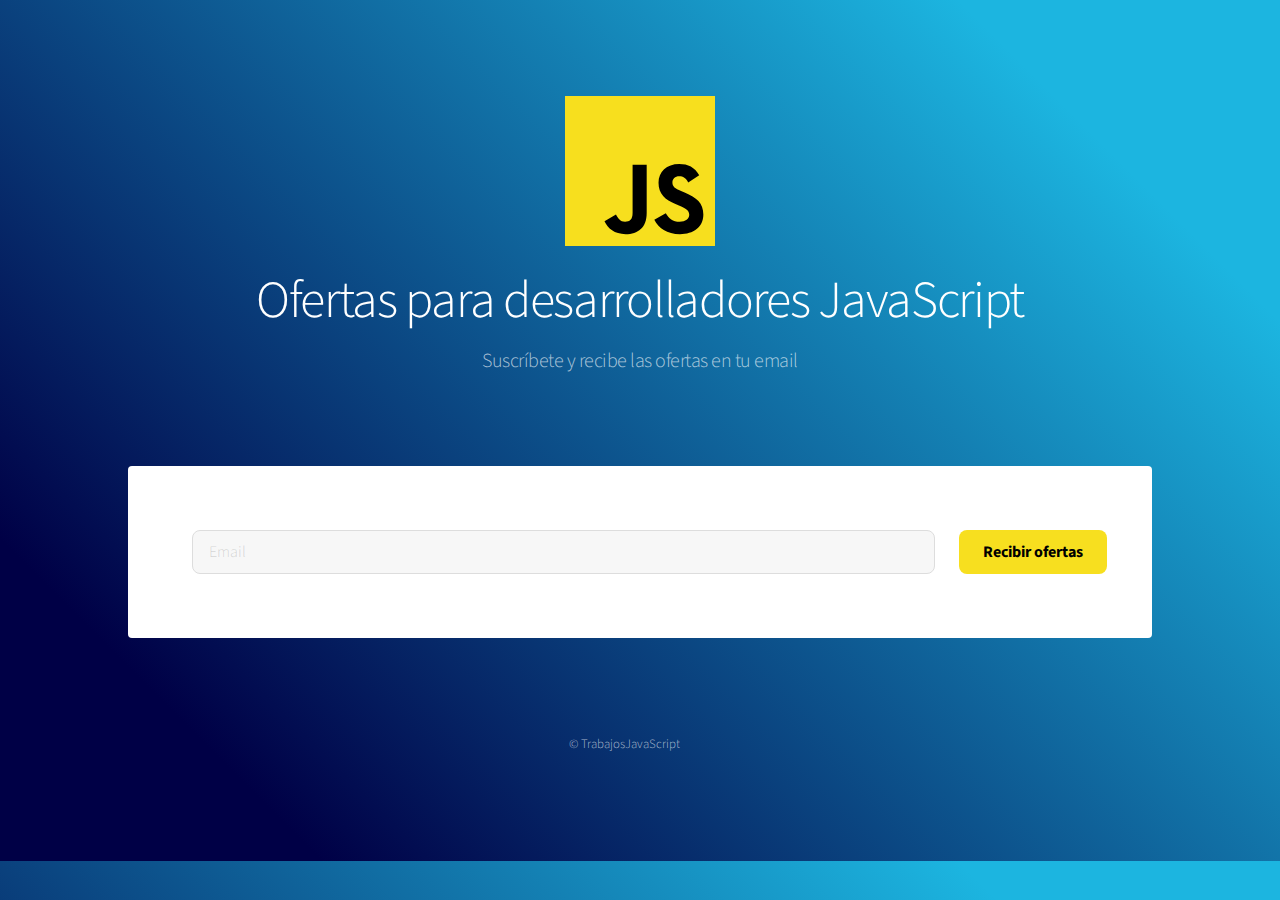
<file: index.html>
<!DOCTYPE HTML>
<html>
  <head>
    <title>Ofertas de trabajo para desarrolladores JavaScript - TrabajosJavaScript</title>
    <meta charset="utf-8" />
    <meta name="viewport" content="width=device-width, initial-scale=1" />
    <!--[if lte IE 8]><script src="assets/js/ie/html5shiv.js"></script><![endif]-->
    <link rel="stylesheet" href="assets/css/main.css" />
    <!--[if lte IE 9]><link rel="stylesheet" href="assets/css/ie9.css" /><![endif]-->
    <!--[if lte IE 8]><link rel="stylesheet" href="assets/css/ie8.css" /><![endif]-->
  </head>
  <body>

    <!-- Wrapper -->
    <div id="wrapper">

      <!-- Header -->
      <header id="header" class="alt">
        <span class="logo"><img src="images/javascript.svg" alt="Logo de JavaScript" /></span>
        <h1>Ofertas para desarrolladores JavaScript</h1>
        <p>Suscríbete y recibe las ofertas en tu email</p>
      </header>

      <!-- Main -->
      <div id="main">

        <!-- Introduction -->
        <section id="intro" class="main">
          <form method="post" action="https://www.elformo.com/forms/006cd4c5-f7be-4d04-8217-9e351cc0ebf9">
            <div class="row uniform">
              <div class="10u 12u$(xsmall)">
                <input type="email" name="demo-email" id="demo-email" value="" placeholder="Email" />
              </div>
              <div class="2u 12u$(medium)">
                <input type="submit" value="Recibir ofertas" class="special" />
              </div>
            </div>
          </form>
        </section>
      </div>

      <!-- Footer -->
      <footer id="footer">
        <p class="copyright">&copy; TrabajosJavaScript</p>
      </footer>

    </div>

    <!-- Scripts -->
    <script src="assets/js/jquery.min.js"></script>
    <script src="assets/js/jquery.scrollex.min.js"></script>
    <script src="assets/js/jquery.scrolly.min.js"></script>
    <script src="assets/js/skel.min.js"></script>
    <script src="assets/js/util.js"></script>
    <!--[if lte IE 8]><script src="assets/js/ie/respond.min.js"></script><![endif]-->
    <script src="assets/js/main.js"></script>
    <!-- Global site tag (gtag.js) - Google Analytics -->
    <script async src="https://www.googletagmanager.com/gtag/js?id=UA-109831593-1"></script>
    <script>
      window.dataLayer = window.dataLayer || [];
      function gtag(){dataLayer.push(arguments);}
      gtag('js', new Date());

      gtag('config', 'UA-109831593-1');
    </script>
  </body>
</html>
</file>
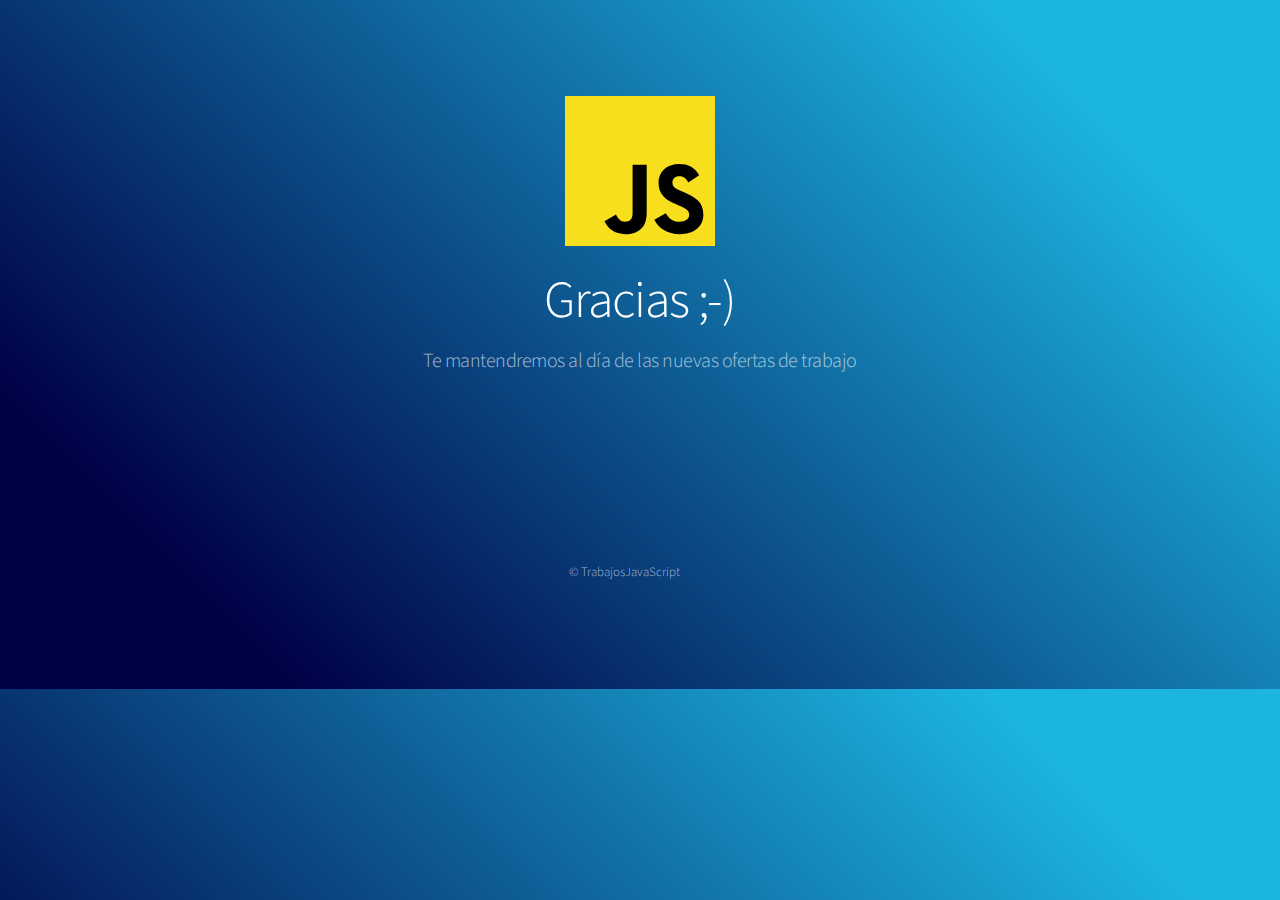
<file: gracias.html>
<!DOCTYPE HTML>
<html>
  <head>
    <title>Ofertas de trabajo para desarrolladores JavaScript - TrabajosJavaScript</title>
    <meta charset="utf-8" />
    <meta name="viewport" content="width=device-width, initial-scale=1" />
    <!--[if lte IE 8]><script src="assets/js/ie/html5shiv.js"></script><![endif]-->
    <link rel="stylesheet" href="assets/css/main.css" />
    <!--[if lte IE 9]><link rel="stylesheet" href="assets/css/ie9.css" /><![endif]-->
    <!--[if lte IE 8]><link rel="stylesheet" href="assets/css/ie8.css" /><![endif]-->
  </head>
  <body>

    <!-- Wrapper -->
    <div id="wrapper">

      <!-- Header -->
      <header id="header" class="alt">
        <span class="logo"><img src="images/javascript.svg" alt="Logo de JavaScript" /></span>
        <h1>Gracias ;-)</h1>
        <p>Te mantendremos al día de las nuevas ofertas de trabajo</p>
      </header>

      <!-- Footer -->
      <footer id="footer">
        <p class="copyright">&copy; TrabajosJavaScript</p>
      </footer>

    </div>

    <!-- Scripts -->
    <script src="assets/js/jquery.min.js"></script>
    <script src="assets/js/jquery.scrollex.min.js"></script>
    <script src="assets/js/jquery.scrolly.min.js"></script>
    <script src="assets/js/skel.min.js"></script>
    <script src="assets/js/util.js"></script>
    <!--[if lte IE 8]><script src="assets/js/ie/respond.min.js"></script><![endif]-->
    <script src="assets/js/main.js"></script>
    <!-- Global site tag (gtag.js) - Google Analytics -->
    <script async src="https://www.googletagmanager.com/gtag/js?id=UA-109831593-1"></script>
    <script>
      window.dataLayer = window.dataLayer || [];
      function gtag(){dataLayer.push(arguments);}
      gtag('js', new Date());

      gtag('config', 'UA-109831593-1');
    </script>

  </body>
</html>
</file>
<file: assets/css/ie9.css>
/*
	Stellar by HTML5 UP
	html5up.net | @ajlkn
	Free for personal and commercial use under the CCA 3.0 license (html5up.net/license)
*/

/* Spotlight */

	.spotlight:after {
		content: '';
		display: block;
		clear: both;
	}

	.spotlight .content {
		float: left;
		width: 60%;
	}

	.spotlight .image {
		float: left;
	}

/* Features */

	.features:after {
		content: '';
		display: block;
		clear: both;
	}

	.features li {
		float: left;
	}

/* Statistics */

	.statistics {
		display: inline-block;
		width: auto;
	}

		.statistics:after {
			content: '';
			display: block;
			clear: both;
		}

		.statistics li {
			float: left;
			padding: 1.5em 2.5em;
		}

/* Footer */

	#footer > * {
		float: left;
	}

	#footer .copyright {
		clear: both;
	}
</file>
<file: assets/css/ie8.css>
/*
	Stellar by HTML5 UP
	html5up.net | @ajlkn
	Free for personal and commercial use under the CCA 3.0 license (html5up.net/license)
*/

/* Type */

	body {
		color: #ffffff;
	}

/* Button */

	.button {
		position: relative;
		border: solid 1px !important;
	}

		.button.special {
			border: none !important;
		}

/* Icon */

	.icon.major {
		-ms-behavior: url("assets/js/ie/PIE.htc");
	}

		.icon.major:before {
			font-size: 4em;
			border: 0;
		}

/* Spotlight */

	.spotlight .image {
		position: relative;
		-ms-behavior: url("assets/js/ie/PIE.htc");
	}

		.spotlight .image img {
			position: relative;
			-ms-behavior: url("assets/js/ie/PIE.htc");
		}

/* Features */

	.features li {
		width: 29%;
	}

/* Footer */

	#footer > * {
		width: 50%;
		margin-left: 0;
	}

/* Main */

	#main > .main > .image.main:first-child {
		margin-top: 0;
		margin-left: 0;
		width: 100%;
	}
</file>
<file: assets/css/main.css>
@import url(font-awesome.min.css);
@import "https://fonts.googleapis.com/css?family=Source+Sans+Pro:300,400";

/*
	Stellar by HTML5 UP
	html5up.net | @ajlkn
	Free for personal and commercial use under the CCA 3.0 license (html5up.net/license)
*/

/* Reset */

	html, body, div, span, applet, object, iframe, h1, h2, h3, h4, h5, h6, p, blockquote, pre, a, abbr, acronym, address, big, cite, code, del, dfn, em, img, ins, kbd, q, s, samp, small, strike, strong, sub, sup, tt, var, b, u, i, center, dl, dt, dd, ol, ul, li, fieldset, form, label, legend, table, caption, tbody, tfoot, thead, tr, th, td, article, aside, canvas, details, embed, figure, figcaption, footer, header, hgroup, menu, nav, output, ruby, section, summary, time, mark, audio, video {
		margin: 0;
		padding: 0;
		border: 0;
		font-size: 100%;
		font: inherit;
		vertical-align: baseline;
	}

	article, aside, details, figcaption, figure, footer, header, hgroup, menu, nav, section {
		display: block;
	}

	body {
		line-height: 1;
	}

	ol, ul {
		list-style: none;
	}

	blockquote, q {
		quotes: none;
	}

	blockquote:before, blockquote:after, q:before, q:after {
		content: '';
		content: none;
	}

	table {
		border-collapse: collapse;
		border-spacing: 0;
	}

	body {
		-webkit-text-size-adjust: none;
	}

/* Box Model */

	*, *:before, *:after {
		-moz-box-sizing: border-box;
		-webkit-box-sizing: border-box;
		box-sizing: border-box;
	}

/* Grid */

	.row {
		border-bottom: solid 1px transparent;
		-moz-box-sizing: border-box;
		-webkit-box-sizing: border-box;
		box-sizing: border-box;
	}

	.row > * {
		float: left;
		-moz-box-sizing: border-box;
		-webkit-box-sizing: border-box;
		box-sizing: border-box;
	}

	.row:after, .row:before {
		content: '';
		display: block;
		clear: both;
		height: 0;
	}

	.row.uniform > * > :first-child {
		margin-top: 0;
	}

	.row.uniform > * > :last-child {
		margin-bottom: 0;
	}

	.row.\30 \25 > * {
		padding: 0 0 0 0em;
	}

	.row.\30 \25 {
		margin: 0 0 -1px 0em;
	}

	.row.uniform.\30 \25 > * {
		padding: 0em 0 0 0em;
	}

	.row.uniform.\30 \25 {
		margin: 0em 0 -1px 0em;
	}

	.row > * {
		padding: 0 0 0 1.5em;
	}

	.row {
		margin: 0 0 -1px -1.5em;
	}

	.row.uniform > * {
		padding: 1.5em 0 0 1.5em;
	}

	.row.uniform {
		margin: -1.5em 0 -1px -1.5em;
	}

	.row.\32 00\25 > * {
		padding: 0 0 0 3em;
	}

	.row.\32 00\25 {
		margin: 0 0 -1px -3em;
	}

	.row.uniform.\32 00\25 > * {
		padding: 3em 0 0 3em;
	}

	.row.uniform.\32 00\25 {
		margin: -3em 0 -1px -3em;
	}

	.row.\31 50\25 > * {
		padding: 0 0 0 2.25em;
	}

	.row.\31 50\25 {
		margin: 0 0 -1px -2.25em;
	}

	.row.uniform.\31 50\25 > * {
		padding: 2.25em 0 0 2.25em;
	}

	.row.uniform.\31 50\25 {
		margin: -2.25em 0 -1px -2.25em;
	}

	.row.\35 0\25 > * {
		padding: 0 0 0 0.75em;
	}

	.row.\35 0\25 {
		margin: 0 0 -1px -0.75em;
	}

	.row.uniform.\35 0\25 > * {
		padding: 0.75em 0 0 0.75em;
	}

	.row.uniform.\35 0\25 {
		margin: -0.75em 0 -1px -0.75em;
	}

	.row.\32 5\25 > * {
		padding: 0 0 0 0.375em;
	}

	.row.\32 5\25 {
		margin: 0 0 -1px -0.375em;
	}

	.row.uniform.\32 5\25 > * {
		padding: 0.375em 0 0 0.375em;
	}

	.row.uniform.\32 5\25 {
		margin: -0.375em 0 -1px -0.375em;
	}

	.\31 2u, .\31 2u\24 {
		width: 100%;
		clear: none;
		margin-left: 0;
	}

	.\31 1u, .\31 1u\24 {
		width: 91.6666666667%;
		clear: none;
		margin-left: 0;
	}

	.\31 0u, .\31 0u\24 {
		width: 83.3333333333%;
		clear: none;
		margin-left: 0;
	}

	.\39 u, .\39 u\24 {
		width: 75%;
		clear: none;
		margin-left: 0;
	}

	.\38 u, .\38 u\24 {
		width: 66.6666666667%;
		clear: none;
		margin-left: 0;
	}

	.\37 u, .\37 u\24 {
		width: 58.3333333333%;
		clear: none;
		margin-left: 0;
	}

	.\36 u, .\36 u\24 {
		width: 50%;
		clear: none;
		margin-left: 0;
	}

	.\35 u, .\35 u\24 {
		width: 41.6666666667%;
		clear: none;
		margin-left: 0;
	}

	.\34 u, .\34 u\24 {
		width: 33.3333333333%;
		clear: none;
		margin-left: 0;
	}

	.\33 u, .\33 u\24 {
		width: 25%;
		clear: none;
		margin-left: 0;
	}

	.\32 u, .\32 u\24 {
		width: 16.6666666667%;
		clear: none;
		margin-left: 0;
	}

	.\31 u, .\31 u\24 {
		width: 8.3333333333%;
		clear: none;
		margin-left: 0;
	}

	.\31 2u\24 + *,
	.\31 1u\24 + *,
	.\31 0u\24 + *,
	.\39 u\24 + *,
	.\38 u\24 + *,
	.\37 u\24 + *,
	.\36 u\24 + *,
	.\35 u\24 + *,
	.\34 u\24 + *,
	.\33 u\24 + *,
	.\32 u\24 + *,
	.\31 u\24 + * {
		clear: left;
	}

	.\-11u {
		margin-left: 91.66667%;
	}

	.\-10u {
		margin-left: 83.33333%;
	}

	.\-9u {
		margin-left: 75%;
	}

	.\-8u {
		margin-left: 66.66667%;
	}

	.\-7u {
		margin-left: 58.33333%;
	}

	.\-6u {
		margin-left: 50%;
	}

	.\-5u {
		margin-left: 41.66667%;
	}

	.\-4u {
		margin-left: 33.33333%;
	}

	.\-3u {
		margin-left: 25%;
	}

	.\-2u {
		margin-left: 16.66667%;
	}

	.\-1u {
		margin-left: 8.33333%;
	}

	@media screen and (max-width: 1680px) {

		.row > * {
			padding: 0 0 0 1.5em;
		}

		.row {
			margin: 0 0 -1px -1.5em;
		}

		.row.uniform > * {
			padding: 1.5em 0 0 1.5em;
		}

		.row.uniform {
			margin: -1.5em 0 -1px -1.5em;
		}

		.row.\32 00\25 > * {
			padding: 0 0 0 3em;
		}

		.row.\32 00\25 {
			margin: 0 0 -1px -3em;
		}

		.row.uniform.\32 00\25 > * {
			padding: 3em 0 0 3em;
		}

		.row.uniform.\32 00\25 {
			margin: -3em 0 -1px -3em;
		}

		.row.\31 50\25 > * {
			padding: 0 0 0 2.25em;
		}

		.row.\31 50\25 {
			margin: 0 0 -1px -2.25em;
		}

		.row.uniform.\31 50\25 > * {
			padding: 2.25em 0 0 2.25em;
		}

		.row.uniform.\31 50\25 {
			margin: -2.25em 0 -1px -2.25em;
		}

		.row.\35 0\25 > * {
			padding: 0 0 0 0.75em;
		}

		.row.\35 0\25 {
			margin: 0 0 -1px -0.75em;
		}

		.row.uniform.\35 0\25 > * {
			padding: 0.75em 0 0 0.75em;
		}

		.row.uniform.\35 0\25 {
			margin: -0.75em 0 -1px -0.75em;
		}

		.row.\32 5\25 > * {
			padding: 0 0 0 0.375em;
		}

		.row.\32 5\25 {
			margin: 0 0 -1px -0.375em;
		}

		.row.uniform.\32 5\25 > * {
			padding: 0.375em 0 0 0.375em;
		}

		.row.uniform.\32 5\25 {
			margin: -0.375em 0 -1px -0.375em;
		}

		.\31 2u\28xlarge\29, .\31 2u\24\28xlarge\29 {
			width: 100%;
			clear: none;
			margin-left: 0;
		}

		.\31 1u\28xlarge\29, .\31 1u\24\28xlarge\29 {
			width: 91.6666666667%;
			clear: none;
			margin-left: 0;
		}

		.\31 0u\28xlarge\29, .\31 0u\24\28xlarge\29 {
			width: 83.3333333333%;
			clear: none;
			margin-left: 0;
		}

		.\39 u\28xlarge\29, .\39 u\24\28xlarge\29 {
			width: 75%;
			clear: none;
			margin-left: 0;
		}

		.\38 u\28xlarge\29, .\38 u\24\28xlarge\29 {
			width: 66.6666666667%;
			clear: none;
			margin-left: 0;
		}

		.\37 u\28xlarge\29, .\37 u\24\28xlarge\29 {
			width: 58.3333333333%;
			clear: none;
			margin-left: 0;
		}

		.\36 u\28xlarge\29, .\36 u\24\28xlarge\29 {
			width: 50%;
			clear: none;
			margin-left: 0;
		}

		.\35 u\28xlarge\29, .\35 u\24\28xlarge\29 {
			width: 41.6666666667%;
			clear: none;
			margin-left: 0;
		}

		.\34 u\28xlarge\29, .\34 u\24\28xlarge\29 {
			width: 33.3333333333%;
			clear: none;
			margin-left: 0;
		}

		.\33 u\28xlarge\29, .\33 u\24\28xlarge\29 {
			width: 25%;
			clear: none;
			margin-left: 0;
		}

		.\32 u\28xlarge\29, .\32 u\24\28xlarge\29 {
			width: 16.6666666667%;
			clear: none;
			margin-left: 0;
		}

		.\31 u\28xlarge\29, .\31 u\24\28xlarge\29 {
			width: 8.3333333333%;
			clear: none;
			margin-left: 0;
		}

		.\31 2u\24\28xlarge\29 + *,
		.\31 1u\24\28xlarge\29 + *,
		.\31 0u\24\28xlarge\29 + *,
		.\39 u\24\28xlarge\29 + *,
		.\38 u\24\28xlarge\29 + *,
		.\37 u\24\28xlarge\29 + *,
		.\36 u\24\28xlarge\29 + *,
		.\35 u\24\28xlarge\29 + *,
		.\34 u\24\28xlarge\29 + *,
		.\33 u\24\28xlarge\29 + *,
		.\32 u\24\28xlarge\29 + *,
		.\31 u\24\28xlarge\29 + * {
			clear: left;
		}

		.\-11u\28xlarge\29 {
			margin-left: 91.66667%;
		}

		.\-10u\28xlarge\29 {
			margin-left: 83.33333%;
		}

		.\-9u\28xlarge\29 {
			margin-left: 75%;
		}

		.\-8u\28xlarge\29 {
			margin-left: 66.66667%;
		}

		.\-7u\28xlarge\29 {
			margin-left: 58.33333%;
		}

		.\-6u\28xlarge\29 {
			margin-left: 50%;
		}

		.\-5u\28xlarge\29 {
			margin-left: 41.66667%;
		}

		.\-4u\28xlarge\29 {
			margin-left: 33.33333%;
		}

		.\-3u\28xlarge\29 {
			margin-left: 25%;
		}

		.\-2u\28xlarge\29 {
			margin-left: 16.66667%;
		}

		.\-1u\28xlarge\29 {
			margin-left: 8.33333%;
		}

	}

	@media screen and (max-width: 1280px) {

		.row > * {
			padding: 0 0 0 1.5em;
		}

		.row {
			margin: 0 0 -1px -1.5em;
		}

		.row.uniform > * {
			padding: 1.5em 0 0 1.5em;
		}

		.row.uniform {
			margin: -1.5em 0 -1px -1.5em;
		}

		.row.\32 00\25 > * {
			padding: 0 0 0 3em;
		}

		.row.\32 00\25 {
			margin: 0 0 -1px -3em;
		}

		.row.uniform.\32 00\25 > * {
			padding: 3em 0 0 3em;
		}

		.row.uniform.\32 00\25 {
			margin: -3em 0 -1px -3em;
		}

		.row.\31 50\25 > * {
			padding: 0 0 0 2.25em;
		}

		.row.\31 50\25 {
			margin: 0 0 -1px -2.25em;
		}

		.row.uniform.\31 50\25 > * {
			padding: 2.25em 0 0 2.25em;
		}

		.row.uniform.\31 50\25 {
			margin: -2.25em 0 -1px -2.25em;
		}

		.row.\35 0\25 > * {
			padding: 0 0 0 0.75em;
		}

		.row.\35 0\25 {
			margin: 0 0 -1px -0.75em;
		}

		.row.uniform.\35 0\25 > * {
			padding: 0.75em 0 0 0.75em;
		}

		.row.uniform.\35 0\25 {
			margin: -0.75em 0 -1px -0.75em;
		}

		.row.\32 5\25 > * {
			padding: 0 0 0 0.375em;
		}

		.row.\32 5\25 {
			margin: 0 0 -1px -0.375em;
		}

		.row.uniform.\32 5\25 > * {
			padding: 0.375em 0 0 0.375em;
		}

		.row.uniform.\32 5\25 {
			margin: -0.375em 0 -1px -0.375em;
		}

		.\31 2u\28large\29, .\31 2u\24\28large\29 {
			width: 100%;
			clear: none;
			margin-left: 0;
		}

		.\31 1u\28large\29, .\31 1u\24\28large\29 {
			width: 91.6666666667%;
			clear: none;
			margin-left: 0;
		}

		.\31 0u\28large\29, .\31 0u\24\28large\29 {
			width: 83.3333333333%;
			clear: none;
			margin-left: 0;
		}

		.\39 u\28large\29, .\39 u\24\28large\29 {
			width: 75%;
			clear: none;
			margin-left: 0;
		}

		.\38 u\28large\29, .\38 u\24\28large\29 {
			width: 66.6666666667%;
			clear: none;
			margin-left: 0;
		}

		.\37 u\28large\29, .\37 u\24\28large\29 {
			width: 58.3333333333%;
			clear: none;
			margin-left: 0;
		}

		.\36 u\28large\29, .\36 u\24\28large\29 {
			width: 50%;
			clear: none;
			margin-left: 0;
		}

		.\35 u\28large\29, .\35 u\24\28large\29 {
			width: 41.6666666667%;
			clear: none;
			margin-left: 0;
		}

		.\34 u\28large\29, .\34 u\24\28large\29 {
			width: 33.3333333333%;
			clear: none;
			margin-left: 0;
		}

		.\33 u\28large\29, .\33 u\24\28large\29 {
			width: 25%;
			clear: none;
			margin-left: 0;
		}

		.\32 u\28large\29, .\32 u\24\28large\29 {
			width: 16.6666666667%;
			clear: none;
			margin-left: 0;
		}

		.\31 u\28large\29, .\31 u\24\28large\29 {
			width: 8.3333333333%;
			clear: none;
			margin-left: 0;
		}

		.\31 2u\24\28large\29 + *,
		.\31 1u\24\28large\29 + *,
		.\31 0u\24\28large\29 + *,
		.\39 u\24\28large\29 + *,
		.\38 u\24\28large\29 + *,
		.\37 u\24\28large\29 + *,
		.\36 u\24\28large\29 + *,
		.\35 u\24\28large\29 + *,
		.\34 u\24\28large\29 + *,
		.\33 u\24\28large\29 + *,
		.\32 u\24\28large\29 + *,
		.\31 u\24\28large\29 + * {
			clear: left;
		}

		.\-11u\28large\29 {
			margin-left: 91.66667%;
		}

		.\-10u\28large\29 {
			margin-left: 83.33333%;
		}

		.\-9u\28large\29 {
			margin-left: 75%;
		}

		.\-8u\28large\29 {
			margin-left: 66.66667%;
		}

		.\-7u\28large\29 {
			margin-left: 58.33333%;
		}

		.\-6u\28large\29 {
			margin-left: 50%;
		}

		.\-5u\28large\29 {
			margin-left: 41.66667%;
		}

		.\-4u\28large\29 {
			margin-left: 33.33333%;
		}

		.\-3u\28large\29 {
			margin-left: 25%;
		}

		.\-2u\28large\29 {
			margin-left: 16.66667%;
		}

		.\-1u\28large\29 {
			margin-left: 8.33333%;
		}

	}

	@media screen and (max-width: 980px) {

		.row > * {
			padding: 0 0 0 1.5em;
		}

		.row {
			margin: 0 0 -1px -1.5em;
		}

		.row.uniform > * {
			padding: 1.5em 0 0 1.5em;
		}

		.row.uniform {
			margin: -1.5em 0 -1px -1.5em;
		}

		.row.\32 00\25 > * {
			padding: 0 0 0 3em;
		}

		.row.\32 00\25 {
			margin: 0 0 -1px -3em;
		}

		.row.uniform.\32 00\25 > * {
			padding: 3em 0 0 3em;
		}

		.row.uniform.\32 00\25 {
			margin: -3em 0 -1px -3em;
		}

		.row.\31 50\25 > * {
			padding: 0 0 0 2.25em;
		}

		.row.\31 50\25 {
			margin: 0 0 -1px -2.25em;
		}

		.row.uniform.\31 50\25 > * {
			padding: 2.25em 0 0 2.25em;
		}

		.row.uniform.\31 50\25 {
			margin: -2.25em 0 -1px -2.25em;
		}

		.row.\35 0\25 > * {
			padding: 0 0 0 0.75em;
		}

		.row.\35 0\25 {
			margin: 0 0 -1px -0.75em;
		}

		.row.uniform.\35 0\25 > * {
			padding: 0.75em 0 0 0.75em;
		}

		.row.uniform.\35 0\25 {
			margin: -0.75em 0 -1px -0.75em;
		}

		.row.\32 5\25 > * {
			padding: 0 0 0 0.375em;
		}

		.row.\32 5\25 {
			margin: 0 0 -1px -0.375em;
		}

		.row.uniform.\32 5\25 > * {
			padding: 0.375em 0 0 0.375em;
		}

		.row.uniform.\32 5\25 {
			margin: -0.375em 0 -1px -0.375em;
		}

		.\31 2u\28medium\29, .\31 2u\24\28medium\29 {
			width: 100%;
			clear: none;
			margin-left: 0;
		}

		.\31 1u\28medium\29, .\31 1u\24\28medium\29 {
			width: 91.6666666667%;
			clear: none;
			margin-left: 0;
		}

		.\31 0u\28medium\29, .\31 0u\24\28medium\29 {
			width: 83.3333333333%;
			clear: none;
			margin-left: 0;
		}

		.\39 u\28medium\29, .\39 u\24\28medium\29 {
			width: 75%;
			clear: none;
			margin-left: 0;
		}

		.\38 u\28medium\29, .\38 u\24\28medium\29 {
			width: 66.6666666667%;
			clear: none;
			margin-left: 0;
		}

		.\37 u\28medium\29, .\37 u\24\28medium\29 {
			width: 58.3333333333%;
			clear: none;
			margin-left: 0;
		}

		.\36 u\28medium\29, .\36 u\24\28medium\29 {
			width: 50%;
			clear: none;
			margin-left: 0;
		}

		.\35 u\28medium\29, .\35 u\24\28medium\29 {
			width: 41.6666666667%;
			clear: none;
			margin-left: 0;
		}

		.\34 u\28medium\29, .\34 u\24\28medium\29 {
			width: 33.3333333333%;
			clear: none;
			margin-left: 0;
		}

		.\33 u\28medium\29, .\33 u\24\28medium\29 {
			width: 25%;
			clear: none;
			margin-left: 0;
		}

		.\32 u\28medium\29, .\32 u\24\28medium\29 {
			width: 16.6666666667%;
			clear: none;
			margin-left: 0;
		}

		.\31 u\28medium\29, .\31 u\24\28medium\29 {
			width: 8.3333333333%;
			clear: none;
			margin-left: 0;
		}

		.\31 2u\24\28medium\29 + *,
		.\31 1u\24\28medium\29 + *,
		.\31 0u\24\28medium\29 + *,
		.\39 u\24\28medium\29 + *,
		.\38 u\24\28medium\29 + *,
		.\37 u\24\28medium\29 + *,
		.\36 u\24\28medium\29 + *,
		.\35 u\24\28medium\29 + *,
		.\34 u\24\28medium\29 + *,
		.\33 u\24\28medium\29 + *,
		.\32 u\24\28medium\29 + *,
		.\31 u\24\28medium\29 + * {
			clear: left;
		}

		.\-11u\28medium\29 {
			margin-left: 91.66667%;
		}

		.\-10u\28medium\29 {
			margin-left: 83.33333%;
		}

		.\-9u\28medium\29 {
			margin-left: 75%;
		}

		.\-8u\28medium\29 {
			margin-left: 66.66667%;
		}

		.\-7u\28medium\29 {
			margin-left: 58.33333%;
		}

		.\-6u\28medium\29 {
			margin-left: 50%;
		}

		.\-5u\28medium\29 {
			margin-left: 41.66667%;
		}

		.\-4u\28medium\29 {
			margin-left: 33.33333%;
		}

		.\-3u\28medium\29 {
			margin-left: 25%;
		}

		.\-2u\28medium\29 {
			margin-left: 16.66667%;
		}

		.\-1u\28medium\29 {
			margin-left: 8.33333%;
		}

	}

	@media screen and (max-width: 736px) {

		.row > * {
			padding: 0 0 0 1em;
		}

		.row {
			margin: 0 0 -1px -1em;
		}

		.row.uniform > * {
			padding: 1em 0 0 1em;
		}

		.row.uniform {
			margin: -1em 0 -1px -1em;
		}

		.row.\32 00\25 > * {
			padding: 0 0 0 2em;
		}

		.row.\32 00\25 {
			margin: 0 0 -1px -2em;
		}

		.row.uniform.\32 00\25 > * {
			padding: 2em 0 0 2em;
		}

		.row.uniform.\32 00\25 {
			margin: -2em 0 -1px -2em;
		}

		.row.\31 50\25 > * {
			padding: 0 0 0 1.5em;
		}

		.row.\31 50\25 {
			margin: 0 0 -1px -1.5em;
		}

		.row.uniform.\31 50\25 > * {
			padding: 1.5em 0 0 1.5em;
		}

		.row.uniform.\31 50\25 {
			margin: -1.5em 0 -1px -1.5em;
		}

		.row.\35 0\25 > * {
			padding: 0 0 0 0.5em;
		}

		.row.\35 0\25 {
			margin: 0 0 -1px -0.5em;
		}

		.row.uniform.\35 0\25 > * {
			padding: 0.5em 0 0 0.5em;
		}

		.row.uniform.\35 0\25 {
			margin: -0.5em 0 -1px -0.5em;
		}

		.row.\32 5\25 > * {
			padding: 0 0 0 0.25em;
		}

		.row.\32 5\25 {
			margin: 0 0 -1px -0.25em;
		}

		.row.uniform.\32 5\25 > * {
			padding: 0.25em 0 0 0.25em;
		}

		.row.uniform.\32 5\25 {
			margin: -0.25em 0 -1px -0.25em;
		}

		.\31 2u\28small\29, .\31 2u\24\28small\29 {
			width: 100%;
			clear: none;
			margin-left: 0;
		}

		.\31 1u\28small\29, .\31 1u\24\28small\29 {
			width: 91.6666666667%;
			clear: none;
			margin-left: 0;
		}

		.\31 0u\28small\29, .\31 0u\24\28small\29 {
			width: 83.3333333333%;
			clear: none;
			margin-left: 0;
		}

		.\39 u\28small\29, .\39 u\24\28small\29 {
			width: 75%;
			clear: none;
			margin-left: 0;
		}

		.\38 u\28small\29, .\38 u\24\28small\29 {
			width: 66.6666666667%;
			clear: none;
			margin-left: 0;
		}

		.\37 u\28small\29, .\37 u\24\28small\29 {
			width: 58.3333333333%;
			clear: none;
			margin-left: 0;
		}

		.\36 u\28small\29, .\36 u\24\28small\29 {
			width: 50%;
			clear: none;
			margin-left: 0;
		}

		.\35 u\28small\29, .\35 u\24\28small\29 {
			width: 41.6666666667%;
			clear: none;
			margin-left: 0;
		}

		.\34 u\28small\29, .\34 u\24\28small\29 {
			width: 33.3333333333%;
			clear: none;
			margin-left: 0;
		}

		.\33 u\28small\29, .\33 u\24\28small\29 {
			width: 25%;
			clear: none;
			margin-left: 0;
		}

		.\32 u\28small\29, .\32 u\24\28small\29 {
			width: 16.6666666667%;
			clear: none;
			margin-left: 0;
		}

		.\31 u\28small\29, .\31 u\24\28small\29 {
			width: 8.3333333333%;
			clear: none;
			margin-left: 0;
		}

		.\31 2u\24\28small\29 + *,
		.\31 1u\24\28small\29 + *,
		.\31 0u\24\28small\29 + *,
		.\39 u\24\28small\29 + *,
		.\38 u\24\28small\29 + *,
		.\37 u\24\28small\29 + *,
		.\36 u\24\28small\29 + *,
		.\35 u\24\28small\29 + *,
		.\34 u\24\28small\29 + *,
		.\33 u\24\28small\29 + *,
		.\32 u\24\28small\29 + *,
		.\31 u\24\28small\29 + * {
			clear: left;
		}

		.\-11u\28small\29 {
			margin-left: 91.66667%;
		}

		.\-10u\28small\29 {
			margin-left: 83.33333%;
		}

		.\-9u\28small\29 {
			margin-left: 75%;
		}

		.\-8u\28small\29 {
			margin-left: 66.66667%;
		}

		.\-7u\28small\29 {
			margin-left: 58.33333%;
		}

		.\-6u\28small\29 {
			margin-left: 50%;
		}

		.\-5u\28small\29 {
			margin-left: 41.66667%;
		}

		.\-4u\28small\29 {
			margin-left: 33.33333%;
		}

		.\-3u\28small\29 {
			margin-left: 25%;
		}

		.\-2u\28small\29 {
			margin-left: 16.66667%;
		}

		.\-1u\28small\29 {
			margin-left: 8.33333%;
		}

	}

	@media screen and (max-width: 480px) {

		.row > * {
			padding: 0 0 0 1em;
		}

		.row {
			margin: 0 0 -1px -1em;
		}

		.row.uniform > * {
			padding: 1em 0 0 1em;
		}

		.row.uniform {
			margin: -1em 0 -1px -1em;
		}

		.row.\32 00\25 > * {
			padding: 0 0 0 2em;
		}

		.row.\32 00\25 {
			margin: 0 0 -1px -2em;
		}

		.row.uniform.\32 00\25 > * {
			padding: 2em 0 0 2em;
		}

		.row.uniform.\32 00\25 {
			margin: -2em 0 -1px -2em;
		}

		.row.\31 50\25 > * {
			padding: 0 0 0 1.5em;
		}

		.row.\31 50\25 {
			margin: 0 0 -1px -1.5em;
		}

		.row.uniform.\31 50\25 > * {
			padding: 1.5em 0 0 1.5em;
		}

		.row.uniform.\31 50\25 {
			margin: -1.5em 0 -1px -1.5em;
		}

		.row.\35 0\25 > * {
			padding: 0 0 0 0.5em;
		}

		.row.\35 0\25 {
			margin: 0 0 -1px -0.5em;
		}

		.row.uniform.\35 0\25 > * {
			padding: 0.5em 0 0 0.5em;
		}

		.row.uniform.\35 0\25 {
			margin: -0.5em 0 -1px -0.5em;
		}

		.row.\32 5\25 > * {
			padding: 0 0 0 0.25em;
		}

		.row.\32 5\25 {
			margin: 0 0 -1px -0.25em;
		}

		.row.uniform.\32 5\25 > * {
			padding: 0.25em 0 0 0.25em;
		}

		.row.uniform.\32 5\25 {
			margin: -0.25em 0 -1px -0.25em;
		}

		.\31 2u\28xsmall\29, .\31 2u\24\28xsmall\29 {
			width: 100%;
			clear: none;
			margin-left: 0;
		}

		.\31 1u\28xsmall\29, .\31 1u\24\28xsmall\29 {
			width: 91.6666666667%;
			clear: none;
			margin-left: 0;
		}

		.\31 0u\28xsmall\29, .\31 0u\24\28xsmall\29 {
			width: 83.3333333333%;
			clear: none;
			margin-left: 0;
		}

		.\39 u\28xsmall\29, .\39 u\24\28xsmall\29 {
			width: 75%;
			clear: none;
			margin-left: 0;
		}

		.\38 u\28xsmall\29, .\38 u\24\28xsmall\29 {
			width: 66.6666666667%;
			clear: none;
			margin-left: 0;
		}

		.\37 u\28xsmall\29, .\37 u\24\28xsmall\29 {
			width: 58.3333333333%;
			clear: none;
			margin-left: 0;
		}

		.\36 u\28xsmall\29, .\36 u\24\28xsmall\29 {
			width: 50%;
			clear: none;
			margin-left: 0;
		}

		.\35 u\28xsmall\29, .\35 u\24\28xsmall\29 {
			width: 41.6666666667%;
			clear: none;
			margin-left: 0;
		}

		.\34 u\28xsmall\29, .\34 u\24\28xsmall\29 {
			width: 33.3333333333%;
			clear: none;
			margin-left: 0;
		}

		.\33 u\28xsmall\29, .\33 u\24\28xsmall\29 {
			width: 25%;
			clear: none;
			margin-left: 0;
		}

		.\32 u\28xsmall\29, .\32 u\24\28xsmall\29 {
			width: 16.6666666667%;
			clear: none;
			margin-left: 0;
		}

		.\31 u\28xsmall\29, .\31 u\24\28xsmall\29 {
			width: 8.3333333333%;
			clear: none;
			margin-left: 0;
		}

		.\31 2u\24\28xsmall\29 + *,
		.\31 1u\24\28xsmall\29 + *,
		.\31 0u\24\28xsmall\29 + *,
		.\39 u\24\28xsmall\29 + *,
		.\38 u\24\28xsmall\29 + *,
		.\37 u\24\28xsmall\29 + *,
		.\36 u\24\28xsmall\29 + *,
		.\35 u\24\28xsmall\29 + *,
		.\34 u\24\28xsmall\29 + *,
		.\33 u\24\28xsmall\29 + *,
		.\32 u\24\28xsmall\29 + *,
		.\31 u\24\28xsmall\29 + * {
			clear: left;
		}

		.\-11u\28xsmall\29 {
			margin-left: 91.66667%;
		}

		.\-10u\28xsmall\29 {
			margin-left: 83.33333%;
		}

		.\-9u\28xsmall\29 {
			margin-left: 75%;
		}

		.\-8u\28xsmall\29 {
			margin-left: 66.66667%;
		}

		.\-7u\28xsmall\29 {
			margin-left: 58.33333%;
		}

		.\-6u\28xsmall\29 {
			margin-left: 50%;
		}

		.\-5u\28xsmall\29 {
			margin-left: 41.66667%;
		}

		.\-4u\28xsmall\29 {
			margin-left: 33.33333%;
		}

		.\-3u\28xsmall\29 {
			margin-left: 25%;
		}

		.\-2u\28xsmall\29 {
			margin-left: 16.66667%;
		}

		.\-1u\28xsmall\29 {
			margin-left: 8.33333%;
		}

	}

	@media screen and (max-width: 360px) {

		.row > * {
			padding: 0 0 0 1em;
		}

		.row {
			margin: 0 0 -1px -1em;
		}

		.row.uniform > * {
			padding: 1em 0 0 1em;
		}

		.row.uniform {
			margin: -1em 0 -1px -1em;
		}

		.row.\32 00\25 > * {
			padding: 0 0 0 2em;
		}

		.row.\32 00\25 {
			margin: 0 0 -1px -2em;
		}

		.row.uniform.\32 00\25 > * {
			padding: 2em 0 0 2em;
		}

		.row.uniform.\32 00\25 {
			margin: -2em 0 -1px -2em;
		}

		.row.\31 50\25 > * {
			padding: 0 0 0 1.5em;
		}

		.row.\31 50\25 {
			margin: 0 0 -1px -1.5em;
		}

		.row.uniform.\31 50\25 > * {
			padding: 1.5em 0 0 1.5em;
		}

		.row.uniform.\31 50\25 {
			margin: -1.5em 0 -1px -1.5em;
		}

		.row.\35 0\25 > * {
			padding: 0 0 0 0.5em;
		}

		.row.\35 0\25 {
			margin: 0 0 -1px -0.5em;
		}

		.row.uniform.\35 0\25 > * {
			padding: 0.5em 0 0 0.5em;
		}

		.row.uniform.\35 0\25 {
			margin: -0.5em 0 -1px -0.5em;
		}

		.row.\32 5\25 > * {
			padding: 0 0 0 0.25em;
		}

		.row.\32 5\25 {
			margin: 0 0 -1px -0.25em;
		}

		.row.uniform.\32 5\25 > * {
			padding: 0.25em 0 0 0.25em;
		}

		.row.uniform.\32 5\25 {
			margin: -0.25em 0 -1px -0.25em;
		}

		.\31 2u\28xxsmall\29, .\31 2u\24\28xxsmall\29 {
			width: 100%;
			clear: none;
			margin-left: 0;
		}

		.\31 1u\28xxsmall\29, .\31 1u\24\28xxsmall\29 {
			width: 91.6666666667%;
			clear: none;
			margin-left: 0;
		}

		.\31 0u\28xxsmall\29, .\31 0u\24\28xxsmall\29 {
			width: 83.3333333333%;
			clear: none;
			margin-left: 0;
		}

		.\39 u\28xxsmall\29, .\39 u\24\28xxsmall\29 {
			width: 75%;
			clear: none;
			margin-left: 0;
		}

		.\38 u\28xxsmall\29, .\38 u\24\28xxsmall\29 {
			width: 66.6666666667%;
			clear: none;
			margin-left: 0;
		}

		.\37 u\28xxsmall\29, .\37 u\24\28xxsmall\29 {
			width: 58.3333333333%;
			clear: none;
			margin-left: 0;
		}

		.\36 u\28xxsmall\29, .\36 u\24\28xxsmall\29 {
			width: 50%;
			clear: none;
			margin-left: 0;
		}

		.\35 u\28xxsmall\29, .\35 u\24\28xxsmall\29 {
			width: 41.6666666667%;
			clear: none;
			margin-left: 0;
		}

		.\34 u\28xxsmall\29, .\34 u\24\28xxsmall\29 {
			width: 33.3333333333%;
			clear: none;
			margin-left: 0;
		}

		.\33 u\28xxsmall\29, .\33 u\24\28xxsmall\29 {
			width: 25%;
			clear: none;
			margin-left: 0;
		}

		.\32 u\28xxsmall\29, .\32 u\24\28xxsmall\29 {
			width: 16.6666666667%;
			clear: none;
			margin-left: 0;
		}

		.\31 u\28xxsmall\29, .\31 u\24\28xxsmall\29 {
			width: 8.3333333333%;
			clear: none;
			margin-left: 0;
		}

		.\31 2u\24\28xxsmall\29 + *,
		.\31 1u\24\28xxsmall\29 + *,
		.\31 0u\24\28xxsmall\29 + *,
		.\39 u\24\28xxsmall\29 + *,
		.\38 u\24\28xxsmall\29 + *,
		.\37 u\24\28xxsmall\29 + *,
		.\36 u\24\28xxsmall\29 + *,
		.\35 u\24\28xxsmall\29 + *,
		.\34 u\24\28xxsmall\29 + *,
		.\33 u\24\28xxsmall\29 + *,
		.\32 u\24\28xxsmall\29 + *,
		.\31 u\24\28xxsmall\29 + * {
			clear: left;
		}

		.\-11u\28xxsmall\29 {
			margin-left: 91.66667%;
		}

		.\-10u\28xxsmall\29 {
			margin-left: 83.33333%;
		}

		.\-9u\28xxsmall\29 {
			margin-left: 75%;
		}

		.\-8u\28xxsmall\29 {
			margin-left: 66.66667%;
		}

		.\-7u\28xxsmall\29 {
			margin-left: 58.33333%;
		}

		.\-6u\28xxsmall\29 {
			margin-left: 50%;
		}

		.\-5u\28xxsmall\29 {
			margin-left: 41.66667%;
		}

		.\-4u\28xxsmall\29 {
			margin-left: 33.33333%;
		}

		.\-3u\28xxsmall\29 {
			margin-left: 25%;
		}

		.\-2u\28xxsmall\29 {
			margin-left: 16.66667%;
		}

		.\-1u\28xxsmall\29 {
			margin-left: 8.33333%;
		}

	}

/* Basic */

	@-ms-viewport {
		width: device-width;
	}

	body {
		-ms-overflow-style: scrollbar;
	}

	@media screen and (max-width: 480px) {

		html, body {
			min-width: 320px;
		}

	}

	body {
		background-color: #000046;
		background-image: -moz-linear-gradient(45deg, #000046 15%, #1cb5e0 85%);
		background-image: -webkit-linear-gradient(45deg, #000046 15%, #1cb5e0 85%);
		background-image: -ms-linear-gradient(45deg, #000046 15%, #1cb5e0 85%);
		background-image: linear-gradient(45deg, #000046 15%, #1cb5e0 85%);
	}

		body.is-loading *, body.is-loading *:before, body.is-loading *:after {
			-moz-animation: none !important;
			-webkit-animation: none !important;
			-ms-animation: none !important;
			animation: none !important;
			-moz-transition: none !important;
			-webkit-transition: none !important;
			-ms-transition: none !important;
			transition: none !important;
		}

/* Type */

	body {
		background-color: #000046;
		color: rgba(255, 255, 255, 0.65);
	}

	body, input, select, textarea {
		font-family: "Source Sans Pro", Helvetica, sans-serif;
		font-size: 17pt;
		font-weight: 300;
		line-height: 1.65;
	}

		@media screen and (max-width: 1680px) {

			body, input, select, textarea {
				font-size: 14pt;
			}

		}

		@media screen and (max-width: 1280px) {

			body, input, select, textarea {
				font-size: 12pt;
			}

		}

		@media screen and (max-width: 360px) {

			body, input, select, textarea {
				font-size: 11pt;
			}

		}

	a {
		-moz-transition: color 0.2s ease, border-bottom 0.2s ease;
		-webkit-transition: color 0.2s ease, border-bottom 0.2s ease;
		-ms-transition: color 0.2s ease, border-bottom 0.2s ease;
		transition: color 0.2s ease, border-bottom 0.2s ease;
		text-decoration: none;
		border-bottom: dotted 1px;
		color: inherit;
	}

		a:hover {
			border-bottom-color: transparent;
		}

	strong, b {
		font-weight: 400;
	}

	em, i {
		font-style: italic;
	}

	p {
		margin: 0 0 2em 0;
	}

		p.content {
			-moz-columns: 20em 2;
			-webkit-columns: 20em 2;
			-ms-columns: 20em 2;
			columns: 20em 2;
			-moz-column-gap: 2em;
			-webkit-column-gap: 2em;
			-ms-column-gap: 2em;
			column-gap: 2em;
			text-align: justify;
		}

	h1, h2, h3, h4, h5, h6 {
		font-weight: 300;
		line-height: 1.5;
		margin: 0 0 0.7em 0;
		letter-spacing: -0.025em;
	}

		h1 a, h2 a, h3 a, h4 a, h5 a, h6 a {
			color: inherit;
			text-decoration: none;
		}

	h1 {
		font-size: 2.5em;
		line-height: 1.2;
	}

	h2 {
		font-size: 1.5em;
	}

	h3 {
		font-size: 1.25em;
	}

	h4 {
		font-size: 1.1em;
	}

	h5 {
		font-size: 0.9em;
	}

	h6 {
		font-size: 0.7em;
	}

	@media screen and (max-width: 736px) {

		h1 {
			font-size: 2em;
		}

	}

	sub {
		font-size: 0.8em;
		position: relative;
		top: 0.5em;
	}

	sup {
		font-size: 0.8em;
		position: relative;
		top: -0.5em;
	}

	blockquote {
		border-left: solid 4px;
		font-style: italic;
		margin: 0 0 2em 0;
		padding: 0.5em 0 0.5em 2em;
	}

	code {
		border-radius: 8px;
		border: solid 1px;
		font-family: "Courier New", monospace;
		font-size: 0.9em;
		margin: 0 0.25em;
		padding: 0.25em 0.65em;
	}

	pre {
		-webkit-overflow-scrolling: touch;
		font-family: "Courier New", monospace;
		font-size: 0.9em;
		margin: 0 0 2em 0;
	}

		pre code {
			display: block;
			line-height: 1.75;
			padding: 1em 1.5em;
			overflow-x: auto;
		}

	hr {
		border: 0;
		border-bottom: solid 1px;
		margin: 2em 0;
	}

		hr.major {
			margin: 3em 0;
		}

	.align-left {
		text-align: left;
	}

	.align-center {
		text-align: center;
	}

	.align-right {
		text-align: right;
	}

	input, select, textarea {
		color: #ffffff;
	}

	a:hover {
		color: #ffffff;
	}

	strong, b {
		color: #ffffff;
	}

	h1, h2, h3, h4, h5, h6 {
		color: #ffffff;
	}

	blockquote {
		border-left-color: rgba(255, 255, 255, 0.35);
	}

	code {
		background: rgba(255, 255, 255, 0.075);
		border-color: rgba(255, 255, 255, 0.35);
	}

	hr {
		border-bottom-color: rgba(255, 255, 255, 0.35);
	}

/* Box */

	.box {
		border-radius: 8px;
		border: solid;
		margin-bottom: 2em;
		padding: 1.5em;
	}

		.box > :last-child,
		.box > :last-child > :last-child,
		.box > :last-child > :last-child > :last-child {
			margin-bottom: 0;
		}

		.box.alt {
			border: 0;
			border-radius: 0;
			padding: 0;
		}

	.box {
		border-color: rgba(255, 255, 255, 0.35);
	}

/* Button */

	input[type="submit"],
	input[type="reset"],
	input[type="button"],
	button,
	.button {
		-moz-appearance: none;
		-webkit-appearance: none;
		-ms-appearance: none;
		appearance: none;
		-moz-transition: background-color 0.2s ease-in-out, color 0.2s ease-in-out;
		-webkit-transition: background-color 0.2s ease-in-out, color 0.2s ease-in-out;
		-ms-transition: background-color 0.2s ease-in-out, color 0.2s ease-in-out;
		transition: background-color 0.2s ease-in-out, color 0.2s ease-in-out;
		border-radius: 8px;
		border: 0;
		cursor: pointer;
		display: inline-block;
		font-weight: 300;
		height: 2.75em;
		line-height: 2.75em;
		min-width: 9.25em;
		padding: 0 1.5em;
		text-align: center;
		text-decoration: none;
		white-space: nowrap;
	}

		input[type="submit"].icon,
		input[type="reset"].icon,
		input[type="button"].icon,
		button.icon,
		.button.icon {
			padding-left: 1.35em;
		}

			input[type="submit"].icon:before,
			input[type="reset"].icon:before,
			input[type="button"].icon:before,
			button.icon:before,
			.button.icon:before {
				margin-right: 0.5em;
			}

		input[type="submit"].fit,
		input[type="reset"].fit,
		input[type="button"].fit,
		button.fit,
		.button.fit {
			display: block;
			margin: 0 0 1em 0;
			width: 100%;
		}

		input[type="submit"].small,
		input[type="reset"].small,
		input[type="button"].small,
		button.small,
		.button.small {
			font-size: 0.8em;
		}

		input[type="submit"].big,
		input[type="reset"].big,
		input[type="button"].big,
		button.big,
		.button.big {
			font-size: 1.35em;
		}

		input[type="submit"].disabled, input[type="submit"]:disabled,
		input[type="reset"].disabled,
		input[type="reset"]:disabled,
		input[type="button"].disabled,
		input[type="button"]:disabled,
		button.disabled,
		button:disabled,
		.button.disabled,
		.button:disabled {
			-moz-pointer-events: none;
			-webkit-pointer-events: none;
			-ms-pointer-events: none;
			pointer-events: none;
			opacity: 0.25;
		}

		@media screen and (max-width: 736px) {

			input[type="submit"],
			input[type="reset"],
			input[type="button"],
			button,
			.button {
				min-width: 0;
			}

		}

	input[type="submit"],
	input[type="reset"],
	input[type="button"],
	button,
	.button {
		background-color: transparent;
		box-shadow: inset 0 0 0 1px rgba(255, 255, 255, 0.35);
		color: #ffffff !important;
	}

		input[type="submit"]:hover,
		input[type="reset"]:hover,
		input[type="button"]:hover,
		button:hover,
		.button:hover {
			background-color: rgba(255, 255, 255, 0.075);
		}

		input[type="submit"]:active,
		input[type="reset"]:active,
		input[type="button"]:active,
		button:active,
		.button:active {
			background-color: rgba(255, 255, 255, 0.2);
		}

		input[type="submit"].icon:before,
		input[type="reset"].icon:before,
		input[type="button"].icon:before,
		button.icon:before,
		.button.icon:before {
			color: rgba(255, 255, 255, 0.5);
		}

		input[type="submit"].special,
		input[type="reset"].special,
		input[type="button"].special,
		button.special,
		.button.special {
			background-color: #8cc9f0;
			color: #ffffff !important;
			box-shadow: none;
		}

			input[type="submit"].special:hover,
			input[type="reset"].special:hover,
			input[type="button"].special:hover,
			button.special:hover,
			.button.special:hover {
				background-color: #9acff2;
			}

			input[type="submit"].special:active,
			input[type="reset"].special:active,
			input[type="button"].special:active,
			button.special:active,
			.button.special:active {
				background-color: #7ec3ee;
			}

			input[type="submit"].special.icon:before,
			input[type="reset"].special.icon:before,
			input[type="button"].special.icon:before,
			button.special.icon:before,
			.button.special.icon:before {
				color: #ffffff !important;
			}

/* Form */

	form {
		margin: 0 0 2em 0;
	}

	label {
		display: block;
		font-size: 0.9em;
		font-weight: 400;
		margin: 0 0 1em 0;
	}

	input[type="text"],
	input[type="password"],
	input[type="email"],
	select,
	textarea {
		-moz-appearance: none;
		-webkit-appearance: none;
		-ms-appearance: none;
		appearance: none;
		border-radius: 8px;
		border: solid 1px;
		color: inherit;
		display: block;
		outline: 0;
		padding: 0 1em;
		text-decoration: none;
		width: 100%;
	}

		input[type="text"]:invalid,
		input[type="password"]:invalid,
		input[type="email"]:invalid,
		select:invalid,
		textarea:invalid {
			box-shadow: none;
		}

	.select-wrapper {
		text-decoration: none;
		display: block;
		position: relative;
	}

		.select-wrapper:before {
			-moz-osx-font-smoothing: grayscale;
			-webkit-font-smoothing: antialiased;
			font-family: FontAwesome;
			font-style: normal;
			font-weight: normal;
			text-transform: none !important;
		}

		.select-wrapper:before {
			content: '\f078';
			display: block;
			height: 2.75em;
			line-height: 2.75em;
			pointer-events: none;
			position: absolute;
			right: 0;
			text-align: center;
			top: 0;
			width: 2.75em;
		}

		.select-wrapper select::-ms-expand {
			display: none;
		}

	input[type="text"],
	input[type="password"],
	input[type="email"],
	select {
		height: 2.75em;
	}

	textarea {
		padding: 0.75em 1em;
	}

	input[type="checkbox"],
	input[type="radio"] {
		-moz-appearance: none;
		-webkit-appearance: none;
		-ms-appearance: none;
		appearance: none;
		display: block;
		float: left;
		margin-right: -2em;
		opacity: 0;
		width: 1em;
		z-index: -1;
	}

		input[type="checkbox"] + label,
		input[type="radio"] + label {
			text-decoration: none;
			cursor: pointer;
			display: inline-block;
			font-size: 1em;
			font-weight: 300;
			padding-left: 2.4em;
			padding-right: 0.75em;
			position: relative;
		}

			input[type="checkbox"] + label:before,
			input[type="radio"] + label:before {
				-moz-osx-font-smoothing: grayscale;
				-webkit-font-smoothing: antialiased;
				font-family: FontAwesome;
				font-style: normal;
				font-weight: normal;
				text-transform: none !important;
			}

			input[type="checkbox"] + label:before,
			input[type="radio"] + label:before {
				border-radius: 8px;
				border: solid 1px;
				content: '';
				display: inline-block;
				height: 1.65em;
				left: 0;
				line-height: 1.58125em;
				position: absolute;
				text-align: center;
				top: 0;
				width: 1.65em;
			}

		input[type="checkbox"]:checked + label:before,
		input[type="radio"]:checked + label:before {
			content: '\f00c';
		}

	input[type="checkbox"] + label:before {
		border-radius: 8px;
	}

	input[type="radio"] + label:before {
		border-radius: 100%;
	}

	::-webkit-input-placeholder {
		opacity: 1.0;
	}

	:-moz-placeholder {
		opacity: 1.0;
	}

	::-moz-placeholder {
		opacity: 1.0;
	}

	:-ms-input-placeholder {
		opacity: 1.0;
	}

	.formerize-placeholder {
		opacity: 1.0;
	}

	label {
		color: #ffffff;
	}

	input[type="text"],
	input[type="password"],
	input[type="email"],
	select,
	textarea {
		background: rgba(255, 255, 255, 0.075);
		border-color: rgba(255, 255, 255, 0.35);
	}

		input[type="text"]:focus,
		input[type="password"]:focus,
		input[type="email"]:focus,
		select:focus,
		textarea:focus {
			border-color: #8cc9f0;
			box-shadow: 0 0 0 1px #8cc9f0;
		}

	.select-wrapper:before {
		color: rgba(255, 255, 255, 0.35);
	}

	input[type="checkbox"] + label,
	input[type="radio"] + label {
		color: rgba(255, 255, 255, 0.65);
	}

		input[type="checkbox"] + label:before,
		input[type="radio"] + label:before {
			background: rgba(255, 255, 255, 0.075);
			border-color: rgba(255, 255, 255, 0.35);
		}

	input[type="checkbox"]:checked + label:before,
	input[type="radio"]:checked + label:before {
		background-color: #ffffff;
		border-color: #ffffff;
		color: #000046;
	}

	input[type="checkbox"]:focus + label:before,
	input[type="radio"]:focus + label:before {
		border-color: #8cc9f0;
		box-shadow: 0 0 0 1px #8cc9f0;
	}

	::-webkit-input-placeholder {
		color: rgba(255, 255, 255, 0.5) !important;
	}

	:-moz-placeholder {
		color: rgba(255, 255, 255, 0.5) !important;
	}

	::-moz-placeholder {
		color: rgba(255, 255, 255, 0.5) !important;
	}

	:-ms-input-placeholder {
		color: rgba(255, 255, 255, 0.5) !important;
	}

	.formerize-placeholder {
		color: rgba(255, 255, 255, 0.5) !important;
	}

/* Icon */

	.icon {
		text-decoration: none;
		-moz-transition: background-color 0.2s ease-in-out, color 0.2s ease-in-out;
		-webkit-transition: background-color 0.2s ease-in-out, color 0.2s ease-in-out;
		-ms-transition: background-color 0.2s ease-in-out, color 0.2s ease-in-out;
		transition: background-color 0.2s ease-in-out, color 0.2s ease-in-out;
		border-bottom: none;
		position: relative;
	}

		.icon:before {
			-moz-osx-font-smoothing: grayscale;
			-webkit-font-smoothing: antialiased;
			font-family: FontAwesome;
			font-style: normal;
			font-weight: normal;
			text-transform: none !important;
		}

		.icon > .label {
			display: none;
		}

		.icon.major {
			border: solid 1px;
			display: inline-block;
			border-radius: 100%;
			padding: 0.65em;
			margin: 0 0 2em 0;
			cursor: default;
		}

			.icon.major:before {
				display: inline-block;
				font-size: 6.25rem;
				width: 2.25em;
				height: 2.25em;
				line-height: 2.2em;
				border-radius: 100%;
				border: solid 1px;
				text-align: center;
			}

		.icon.alt {
			display: inline-block;
			border: solid 1px;
			border-radius: 100%;
		}

			.icon.alt:before {
				display: block;
				font-size: 1.25em;
				width: 2em;
				height: 2em;
				text-align: center;
				line-height: 2em;
			}

		.icon.style1 {
			color: #efa8b0;
		}

		.icon.style2 {
			color: #c79cc8;
		}

		.icon.style3 {
			color: #a89cc8;
		}

		.icon.style4 {
			color: #9bb2e1;
		}

		.icon.style5 {
			color: #8cc9f0;
		}

		@media screen and (max-width: 1680px) {

			.icon.major:before {
				font-size: 5.5rem;
			}

		}

		@media screen and (max-width: 1280px) {

			.icon.major:before {
				font-size: 4.75rem;
			}

		}

		@media screen and (max-width: 736px) {

			.icon.major {
				margin: 0 0 1.5em 0;
				padding: 0.35em;
			}

				.icon.major:before {
					font-size: 3.5rem;
				}

		}

	.icon.major {
		border-color: rgba(255, 255, 255, 0.35);
	}

		.icon.major:before {
			border-color: rgba(255, 255, 255, 0.35);
		}

	.icon.alt {
		border-color: rgba(255, 255, 255, 0.35);
		color: #ffffff;
	}

		.icon.alt:hover {
			background-color: rgba(255, 255, 255, 0.075);
		}

		.icon.alt:active {
			background-color: rgba(255, 255, 255, 0.2);
		}

/* Image */

	.image {
		border-radius: 8px;
		border: 0;
		display: inline-block;
		position: relative;
	}

		.image img {
			border-radius: 8px;
			display: block;
		}

		.image.left, .image.right {
			max-width: 40%;
		}

			.image.left img, .image.right img {
				width: 100%;
			}

		.image.left {
			float: left;
			margin: 0 1.5em 1em 0;
			top: 0.25em;
		}

		.image.right {
			float: right;
			margin: 0 0 1em 1.5em;
			top: 0.25em;
		}

		.image.fit {
			display: block;
			margin: 0 0 2em 0;
			width: 100%;
		}

			.image.fit img {
				width: 100%;
			}

		.image.main {
			display: block;
			margin: 0 0 3em 0;
			width: 100%;
		}

			.image.main img {
				width: 100%;
			}

/* List */

	ol {
		list-style: decimal;
		margin: 0 0 2em 0;
		padding-left: 1.25em;
	}

		ol li {
			padding-left: 0.25em;
		}

	ul {
		list-style: disc;
		margin: 0 0 2em 0;
		padding-left: 1em;
	}

		ul li {
			padding-left: 0.5em;
		}

		ul.alt {
			list-style: none;
			padding-left: 0;
		}

			ul.alt li {
				border-top: solid 1px;
				padding: 0.5em 0;
			}

				ul.alt li:first-child {
					border-top: 0;
					padding-top: 0;
				}

		ul.icons {
			cursor: default;
			list-style: none;
			padding-left: 0;
		}

			ul.icons li {
				display: inline-block;
				padding: 0 0.65em 0 0;
			}

				ul.icons li:last-child {
					padding-right: 0 !important;
				}

		ul.actions {
			cursor: default;
			list-style: none;
			padding-left: 0;
		}

			ul.actions li {
				display: inline-block;
				padding: 0 1em 0 0;
				vertical-align: middle;
			}

				ul.actions li:last-child {
					padding-right: 0;
				}

			ul.actions.small li {
				padding: 0 0.5em 0 0;
			}

			ul.actions.vertical li {
				display: block;
				padding: 1em 0 0 0;
			}

				ul.actions.vertical li:first-child {
					padding-top: 0;
				}

				ul.actions.vertical li > * {
					margin-bottom: 0;
				}

			ul.actions.vertical.small li {
				padding: 0.5em 0 0 0;
			}

				ul.actions.vertical.small li:first-child {
					padding-top: 0;
				}

			ul.actions.fit {
				display: table;
				margin-left: -1em;
				padding: 0;
				table-layout: fixed;
				width: calc(100% + 1em);
			}

				ul.actions.fit li {
					display: table-cell;
					padding: 0 0 0 1em;
				}

					ul.actions.fit li > * {
						margin-bottom: 0;
					}

				ul.actions.fit.small {
					margin-left: -0.5em;
					width: calc(100% + 0.5em);
				}

					ul.actions.fit.small li {
						padding: 0 0 0 0.5em;
					}

			@media screen and (max-width: 480px) {

				ul.actions {
					margin: 0 0 2em 0;
				}

					ul.actions li {
						padding: 1em 0 0 0;
						display: block;
						text-align: center;
						width: 100%;
					}

						ul.actions li:first-child {
							padding-top: 0;
						}

						ul.actions li > * {
							width: 100%;
							margin: 0 !important;
						}

					ul.actions.small li {
						padding: 0.5em 0 0 0;
					}

						ul.actions.small li:first-child {
							padding-top: 0;
						}

			}

	dl {
		margin: 0 0 2em 0;
	}

		dl dt {
			display: block;
			font-weight: 400;
			margin: 0 0 1em 0;
		}

		dl dd {
			margin-left: 2em;
		}

		dl.alt dt {
			display: block;
			width: 3em;
			margin: 0;
			clear: left;
			float: left;
		}

		dl.alt dd {
			margin: 0 0 0.85em 5.5em;
		}

		dl.alt:after {
			content: '';
			display: block;
			clear: both;
		}

	ul.alt li {
		border-top-color: rgba(255, 255, 255, 0.35);
	}

	dl dt {
		color: #ffffff;
	}

/* Section/Article */

	section.special, article.special {
		text-align: center;
	}

	header.major {
		margin-bottom: 3em;
	}

		header.major h2 {
			font-size: 2em;
		}

			header.major h2:after {
				display: block;
				content: '';
				width: 3.25em;
				height: 2px;
				margin: 0.7em 0 1em 0;
				border-radius: 2px;
			}

				section.special header.major h2:after, article.special header.major h2:after {
					margin-left: auto;
					margin-right: auto;
				}

		header.major p {
			font-size: 1.25em;
			letter-spacing: -0.025em;
		}

		header.major.special {
			text-align: center;
		}

			header.major.special h2:after {
				margin-left: auto;
				margin-right: auto;
			}

	footer.major {
		margin-top: 3em;
	}

	@media screen and (max-width: 736px) {

		header.major {
			margin-bottom: 0;
		}

			header.major h2 {
				font-size: 1.5em;
			}

			header.major p {
				font-size: 1em;
				letter-spacing: 0;
			}

				header.major p br {
					display: none;
				}

		footer.major {
			margin-top: 0;
		}

	}

	header.major h2:after {
		background-color: rgba(255, 255, 255, 0.35);
	}

/* Table */

	.table-wrapper {
		-webkit-overflow-scrolling: touch;
		overflow-x: auto;
	}

	table {
		margin: 0 0 2em 0;
		width: 100%;
	}

		table tbody tr {
			border: solid 1px;
			border-left: 0;
			border-right: 0;
		}

		table td {
			padding: 0.75em 0.75em;
		}

		table th {
			font-size: 0.9em;
			font-weight: 400;
			padding: 0 0.75em 0.75em 0.75em;
			text-align: left;
		}

		table thead {
			border-bottom: solid 2px;
		}

		table tfoot {
			border-top: solid 2px;
		}

		table.alt {
			border-collapse: separate;
		}

			table.alt tbody tr td {
				border: solid 1px;
				border-left-width: 0;
				border-top-width: 0;
			}

				table.alt tbody tr td:first-child {
					border-left-width: 1px;
				}

			table.alt tbody tr:first-child td {
				border-top-width: 1px;
			}

			table.alt thead {
				border-bottom: 0;
			}

			table.alt tfoot {
				border-top: 0;
			}

	table tbody tr {
		border-color: rgba(255, 255, 255, 0.35);
	}

		table tbody tr:nth-child(2n + 1) {
			background-color: rgba(255, 255, 255, 0.075);
		}

	table th {
		color: #ffffff;
	}

	table thead {
		border-bottom-color: rgba(255, 255, 255, 0.35);
	}

	table tfoot {
		border-top-color: rgba(255, 255, 255, 0.35);
	}

	table.alt tbody tr td {
		border-color: rgba(255, 255, 255, 0.35);
	}

/* Features */

	.features {
		display: -moz-flex;
		display: -webkit-flex;
		display: -ms-flex;
		display: flex;
		-moz-flex-wrap: wrap;
		-webkit-flex-wrap: wrap;
		-ms-flex-wrap: wrap;
		flex-wrap: wrap;
		-moz-justify-content: center;
		-webkit-justify-content: center;
		-ms-justify-content: center;
		justify-content: center;
		width: calc(100% + 2em);
		margin: 0 0 3em -2em;
		padding: 0;
		list-style: none;
	}

		.features li {
			width: calc(33.33333% - 2em);
			margin-left: 2em;
			margin-top: 3em;
			padding: 0;
		}

			.features li:nth-child(1), .features li:nth-child(2), .features li:nth-child(3) {
				margin-top: 0;
			}

			.features li > :last-child {
				margin-bottom: 0;
			}

		@media screen and (max-width: 980px) {

			.features li {
				width: calc(50% - 2em);
			}

				.features li:nth-child(3) {
					margin-top: 3em;
				}

		}

		@media screen and (max-width: 736px) {

			.features {
				width: 100%;
				margin: 0 0 2em 0;
			}

				.features li {
					width: 100%;
					margin-left: 0;
					margin-top: 2em;
				}

					.features li:nth-child(2), .features li:nth-child(3) {
						margin-top: 2em;
					}

		}

/* Statistics */

	.statistics {
		display: -moz-flex;
		display: -webkit-flex;
		display: -ms-flex;
		display: flex;
		width: 100%;
		margin: 0 0 3em 0;
		padding: 0;
		list-style: none;
		cursor: default;
	}

		.statistics li {
			-moz-flex: 1;
			-webkit-flex: 1;
			-ms-flex: 1;
			flex: 1;
			padding: 1.5em;
			color: #ffffff;
			text-align: center;
		}

			.statistics li.style1 {
				background-color: #efa8b0;
			}

			.statistics li.style2 {
				background-color: #c79cc8;
			}

			.statistics li.style3 {
				background-color: #a89cc8;
			}

			.statistics li.style4 {
				background-color: #9bb2e1;
			}

			.statistics li.style5 {
				background-color: #8cc9f0;
			}

			.statistics li strong, .statistics li b {
				display: block;
				font-size: 2em;
				line-height: 1.1;
				color: inherit !important;
				font-weight: 300;
				letter-spacing: -0.025em;
			}

			.statistics li:first-child {
				border-top-left-radius: 8px;
				border-bottom-left-radius: 8px;
			}

			.statistics li:last-child {
				border-top-right-radius: 8px;
				border-bottom-right-radius: 8px;
			}

			.statistics li .icon {
				display: inline-block;
			}

				.statistics li .icon:before {
					font-size: 2.75rem;
					line-height: 1.3;
				}

		@media screen and (max-width: 980px) {

			.statistics li strong, .statistics li b {
				font-size: 1.5em;
			}

		}

		@media screen and (max-width: 736px) {

			.statistics {
				display: block;
				width: 20em;
				max-width: 100%;
				margin: 0 auto 2em auto;
			}

				.statistics li:first-child {
					border-bottom-left-radius: 0;
					border-top-right-radius: 8px;
				}

				.statistics li:last-child {
					border-top-right-radius: 0;
					border-bottom-left-radius: 8px;
				}

				.statistics li .icon:before {
					font-size: 3.75rem;
				}

				.statistics li strong, .statistics li b {
					font-size: 2.5em;
				}

		}

/* Spotlight */

	.spotlight {
		display: -moz-flex;
		display: -webkit-flex;
		display: -ms-flex;
		display: flex;
		-moz-align-items: center;
		-webkit-align-items: center;
		-ms-align-items: center;
		align-items: center;
		margin: 0 0 2em 0;
	}

		.spotlight .content {
			-moz-flex: 1;
			-webkit-flex: 1;
			-ms-flex: 1;
			flex: 1;
		}

			.spotlight .content > :last-child {
				margin-bottom: 0;
			}

			.spotlight .content header.major {
				margin: 0 0 2em 0;
			}

		.spotlight .image {
			display: inline-block;
			margin-left: 4em;
			padding: 0.65em;
			border-radius: 100%;
			border: solid 1px;
		}

			.spotlight .image img {
				display: block;
				border-radius: 100%;
				width: 16em;
			}

		@media screen and (max-width: 980px) {

			.spotlight {
				-moz-flex-direction: column-reverse;
				-webkit-flex-direction: column-reverse;
				-ms-flex-direction: column-reverse;
				flex-direction: column-reverse;
				text-align: center;
			}

				.spotlight .content {
					-moz-flex: 0 1 auto;
					-webkit-flex: 0 1 auto;
					-ms-flex: 0 1 auto;
					flex: 0 1 auto;
					width: 100%;
				}

					.spotlight .content header.major h2:after {
						margin-left: auto;
						margin-right: auto;
					}

				.spotlight .image {
					-moz-flex: 0 1 auto;
					-webkit-flex: 0 1 auto;
					-ms-flex: 0 1 auto;
					flex: 0 1 auto;
					margin-left: 0;
					margin-bottom: 2em;
				}

		}

		@media screen and (max-width: 736px) {

			.spotlight .image {
				padding: 0.35em;
			}

				.spotlight .image img {
					width: 12em;
				}

		}

	.spotlight .image {
		border-color: rgba(255, 255, 255, 0.35);
	}

/* Header */

	#header {
		padding: 5em 5em 1em 5em ;
		text-align: center;
	}

		#header h1 {
			margin: 0 0 0.25em 0;
		}

		#header p {
			font-size: 1.25em;
			letter-spacing: -0.025em;
		}

		#header.alt {
			padding: 7em 5em 4em 5em ;
		}

			#header.alt h1 {
				font-size: 3.25em;
			}

			#header.alt > * {
				-moz-transition: opacity 3s ease;
				-webkit-transition: opacity 3s ease;
				-ms-transition: opacity 3s ease;
				transition: opacity 3s ease;
				-moz-transition-delay: 0.5s;
				-webkit-transition-delay: 0.5s;
				-ms-transition-delay: 0.5s;
				transition-delay: 0.5s;
				opacity: 1;
			}

			#header.alt .logo {
				-moz-transition: opacity 1.25s ease, -moz-transform 0.5s ease;
				-webkit-transition: opacity 1.25s ease, -webkit-transform 0.5s ease;
				-ms-transition: opacity 1.25s ease, -ms-transform 0.5s ease;
				transition: opacity 1.25s ease, transform 0.5s ease;
				-moz-transition-delay: 0s;
				-webkit-transition-delay: 0s;
				-ms-transition-delay: 0s;
				transition-delay: 0s;
				display: block;
				margin: 0 0 1.5em 0;
			}

				#header.alt .logo img {
					display: block;
					margin: 0 auto;
					max-width: 75%;
					width: 150px;
				}

		@media screen and (max-width: 1280px) {

			#header {
				padding: 4em 4em 0.1em 4em ;
			}

				#header.alt {
					padding: 6em 4em 3em 4em ;
				}

		}

		@media screen and (max-width: 980px) {

			#header {
				padding: 4em 3em 0.1em 3em ;
			}

				#header.alt {
					padding: 5em 3em 2em 3em ;
				}

		}

		@media screen and (max-width: 736px) {

			#header {
				padding: 3em 2em 0.1em 2em ;
			}

				#header p {
					font-size: 1em;
					letter-spacing: 0;
				}

					#header p br {
						display: none;
					}

				#header.alt {
					padding: 4em 2em 1em 2em ;
				}

					#header.alt h1 {
						font-size: 2.5em;
					}

		}

		@media screen and (max-width: 480px) {

			#header {
				padding: 3em 1.5em 0.1em 1.5em ;
			}

				#header.alt {
					padding: 4em 1.5em 1em 1.5em ;
				}

		}

		@media screen and (max-width: 360px) {

			#header {
				padding: 2.5em 1em 0.1em 1em ;
			}

				#header.alt {
					padding: 3.5em 1em 0.5em 1em ;
				}

		}

		body.is-loading #header.alt > * {
			opacity: 0;
		}

		body.is-loading #header.alt .logo {
			-moz-transform: scale(0.8) rotate(-30deg);
			-webkit-transform: scale(0.8) rotate(-30deg);
			-ms-transform: scale(0.8) rotate(-30deg);
			transform: scale(0.8) rotate(-30deg);
		}

/* Nav */

	#nav {
		-moz-transition: background-color 0.2s ease, border-top-left-radius 0.2s ease, border-top-right-radius 0.2s ease, padding 0.2s ease;
		-webkit-transition: background-color 0.2s ease, border-top-left-radius 0.2s ease, border-top-right-radius 0.2s ease, padding 0.2s ease;
		-ms-transition: background-color 0.2s ease, border-top-left-radius 0.2s ease, border-top-right-radius 0.2s ease, padding 0.2s ease;
		transition: background-color 0.2s ease, border-top-left-radius 0.2s ease, border-top-right-radius 0.2s ease, padding 0.2s ease;
		background-color: #ffffff;
		color: #636363;
		position: absolute;
		width: 64em;
		max-width: calc(100% - 4em);
		padding: 1em;
		background-color: #f7f7f7;
		border-top-left-radius: 0.25em;
		border-top-right-radius: 0.25em;
		cursor: default;
		text-align: center;
	}

		#nav input, #nav select, #nav textarea {
			color: #636363;
		}

		#nav a:hover {
			color: #636363;
		}

		#nav strong, #nav b {
			color: #636363;
		}

		#nav h1, #nav h2, #nav h3, #nav h4, #nav h5, #nav h6 {
			color: #636363;
		}

		#nav blockquote {
			border-left-color: #dddddd;
		}

		#nav code {
			background: rgba(222, 222, 222, 0.25);
			border-color: #dddddd;
		}

		#nav hr {
			border-bottom-color: #dddddd;
		}

		#nav + #main {
			padding-top: 4.25em;
		}

		#nav ul {
			margin: 0;
			padding: 0;
			list-style: none;
		}

			#nav ul li {
				-moz-transition: margin 0.2s ease;
				-webkit-transition: margin 0.2s ease;
				-ms-transition: margin 0.2s ease;
				transition: margin 0.2s ease;
				display: inline-block;
				margin: 0 0.35em;
				padding: 0;
				vertical-align: middle;
			}

				#nav ul li a {
					-moz-transition: font-size 0.2s ease;
					-webkit-transition: font-size 0.2s ease;
					-ms-transition: font-size 0.2s ease;
					transition: font-size 0.2s ease;
					display: inline-block;
					height: 2.25em;
					line-height: 2.25em;
					padding: 0 1.25em;
					border: 0;
					border-radius: 8px;
					box-shadow: inset 0 0 0 1px transparent;
				}

					#nav ul li a:hover {
						background-color: rgba(222, 222, 222, 0.25);
					}

					#nav ul li a.active {
						background-color: #ffffff;
						box-shadow: none;
					}

		#nav.alt {
			position: fixed;
			top: 0;
			padding: 0.5em 1em;
			background-color: rgba(247, 247, 247, 0.95);
			border-top-left-radius: 0;
			border-top-right-radius: 0;
			z-index: 10000;
		}

			#nav.alt ul li {
				margin: 0 0.175em;
			}

				#nav.alt ul li a {
					font-size: 0.9em;
				}

		@media screen and (max-width: 736px) {

			#nav {
				display: none;
			}

				#nav + #main {
					padding-top: 0;
				}

		}

/* Main */

	#main {
		background-color: #ffffff;
		color: #636363;
		border-radius: 0.25em;
	}

		#main input, #main select, #main textarea {
			color: #636363;
		}

		#main a:hover {
			color: #636363;
		}

		#main strong, #main b {
			color: #636363;
		}

		#main h1, #main h2, #main h3, #main h4, #main h5, #main h6 {
			color: #636363;
		}

		#main blockquote {
			border-left-color: #dddddd;
		}

		#main code {
			background: rgba(222, 222, 222, 0.25);
			border-color: #dddddd;
		}

		#main hr {
			border-bottom-color: #dddddd;
		}

		#main .box {
			border-color: #dddddd;
		}

		#main input[type="submit"],
		#main input[type="reset"],
		#main input[type="button"],
		#main button,
		#main .button {
			background-color: transparent;
			box-shadow: inset 0 0 0 1px #dddddd;
			color: #636363 !important;
		}

			#main input[type="submit"]:hover,
			#main input[type="reset"]:hover,
			#main input[type="button"]:hover,
			#main button:hover,
			#main .button:hover {
				background-color: rgba(222, 222, 222, 0.25);
			}

			#main input[type="submit"]:active,
			#main input[type="reset"]:active,
			#main input[type="button"]:active,
			#main button:active,
			#main .button:active {
				background-color: rgba(222, 222, 222, 0.5);
			}

			#main input[type="submit"].icon:before,
			#main input[type="reset"].icon:before,
			#main input[type="button"].icon:before,
			#main button.icon:before,
			#main .button.icon:before {
				color: rgba(99, 99, 99, 0.25);
			}

			#main input[type="submit"].special,
			#main input[type="reset"].special,
			#main input[type="button"].special,
			#main button.special,
			#main .button.special {
				background-color: #f7df1f;
				color: #000000 !important;
				box-shadow: none;
				font-weight: bold;
			}

				#main input[type="submit"].special:hover,
				#main input[type="reset"].special:hover,
				#main input[type="button"].special:hover,
				#main button.special:hover,
				#main .button.special:hover {
					background-color: #dac41a;
				}

				#main input[type="submit"].special:active,
				#main input[type="reset"].special:active,
				#main input[type="button"].special:active,
				#main button.special:active,
				#main .button.special:active {
					background-color: #dac41a;
				}

				#main input[type="submit"].special.icon:before,
				#main input[type="reset"].special.icon:before,
				#main input[type="button"].special.icon:before,
				#main button.special.icon:before,
				#main .button.special.icon:before {
					color: #ffffff !important;
				}

		#main label {
			color: #636363;
		}

		#main input[type="text"],
		#main input[type="password"],
		#main input[type="email"],
		#main select,
		#main textarea {
			background: rgba(222, 222, 222, 0.25);
			border-color: #dddddd;
		}

			#main input[type="text"]:focus,
			#main input[type="password"]:focus,
			#main input[type="email"]:focus,
			#main select:focus,
			#main textarea:focus {
				border-color: #8cc9f0;
				box-shadow: 0 0 0 1px #8cc9f0;
			}

		#main .select-wrapper:before {
			color: #dddddd;
		}

		#main input[type="checkbox"] + label,
		#main input[type="radio"] + label {
			color: #636363;
		}

			#main input[type="checkbox"] + label:before,
			#main input[type="radio"] + label:before {
				background: rgba(222, 222, 222, 0.25);
				border-color: #dddddd;
			}

		#main input[type="checkbox"]:checked + label:before,
		#main input[type="radio"]:checked + label:before {
			background-color: #636363;
			border-color: #636363;
			color: #ffffff;
		}

		#main input[type="checkbox"]:focus + label:before,
		#main input[type="radio"]:focus + label:before {
			border-color: #8cc9f0;
			box-shadow: 0 0 0 1px #8cc9f0;
		}

		#main ::-webkit-input-placeholder {
			color: rgba(99, 99, 99, 0.25) !important;
		}

		#main :-moz-placeholder {
			color: rgba(99, 99, 99, 0.25) !important;
		}

		#main ::-moz-placeholder {
			color: rgba(99, 99, 99, 0.25) !important;
		}

		#main :-ms-input-placeholder {
			color: rgba(99, 99, 99, 0.25) !important;
		}

		#main .formerize-placeholder {
			color: rgba(99, 99, 99, 0.25) !important;
		}

		#main .icon.major {
			border-color: #dddddd;
		}

			#main .icon.major:before {
				border-color: #dddddd;
			}

		#main .icon.alt {
			border-color: #dddddd;
			color: #636363;
		}

			#main .icon.alt:hover {
				background-color: rgba(222, 222, 222, 0.25);
			}

			#main .icon.alt:active {
				background-color: rgba(222, 222, 222, 0.5);
			}

		#main ul.alt li {
			border-top-color: #dddddd;
		}

		#main dl dt {
			color: #636363;
		}

		#main header.major h2:after {
			background-color: #dddddd;
			background-image: -moz-linear-gradient(90deg, #efa8b0, #a89cc8, #8cc9f0);
			background-image: -webkit-linear-gradient(90deg, #efa8b0, #a89cc8, #8cc9f0);
			background-image: -ms-linear-gradient(90deg, #efa8b0, #a89cc8, #8cc9f0);
			background-image: linear-gradient(90deg, #efa8b0, #a89cc8, #8cc9f0);
		}

		#main table tbody tr {
			border-color: #dddddd;
		}

			#main table tbody tr:nth-child(2n + 1) {
				background-color: rgba(222, 222, 222, 0.25);
			}

		#main table th {
			color: #636363;
		}

		#main table thead {
			border-bottom-color: #dddddd;
		}

		#main table tfoot {
			border-top-color: #dddddd;
		}

		#main table.alt tbody tr td {
			border-color: #dddddd;
		}

		#main .spotlight .image {
			border-color: #dddddd;
		}

		#main > .main {
			padding: 5em 5em 3em 5em ;
			border-top: solid 1px #dddddd;
		}

			#main > .main:first-child {
				border-top: 0;
			}

			#main > .main > .image.main:first-child {
				margin: -5em 0 5em -5em;
				width: calc(100% + 10em);
				border-top-right-radius: 0.25em;
				border-top-left-radius: 0.25em;
				border-bottom-right-radius: 0;
				border-bottom-left-radius: 0;
			}

				#main > .main > .image.main:first-child img {
					border-top-right-radius: 0.25em;
					border-top-left-radius: 0.25em;
					border-bottom-right-radius: 0;
					border-bottom-left-radius: 0;
				}

		@media screen and (max-width: 1280px) {

			#main > .main {
				padding: 4em 4em 2em 4em ;
			}

				#main > .main > .image.main:first-child {
					margin: -4em 0 4em -4em;
					width: calc(100% + 8em);
				}

		}

		@media screen and (max-width: 980px) {

			#main > .main {
				padding: 4em 3em 2em 3em ;
			}

				#main > .main > .image.main:first-child {
					margin: -4em 0 4em -3em;
					width: calc(100% + 6em);
				}

		}

		@media screen and (max-width: 736px) {

			#main > .main {
				padding: 3em 2em 1em 2em ;
			}

				#main > .main > .image.main:first-child {
					margin: -3em 0 2em -2em;
					width: calc(100% + 4em);
				}

		}

		@media screen and (max-width: 480px) {

			#main > .main {
				padding: 3em 1.5em 1em 1.5em ;
			}

				#main > .main > .image.main:first-child {
					margin: -3em 0 1.5em -1.5em;
					width: calc(100% + 3em);
				}

		}

		@media screen and (max-width: 360px) {

			#main {
				border-radius: 0;
			}

				#main > .main {
					padding: 2.5em 1em 0.5em 1em ;
				}

					#main > .main > .image.main:first-child {
						margin: -2.5em 0 1.5em -1em;
						width: calc(100% + 2em);
						border-radius: 0;
					}

						#main > .main > .image.main:first-child img {
							border-radius: 0;
						}

		}

/* Footer */

	#footer {
		display: -moz-flex;
		display: -webkit-flex;
		display: -ms-flex;
		display: flex;
		-moz-flex-wrap: wrap;
		-webkit-flex-wrap: wrap;
		-ms-flex-wrap: wrap;
		flex-wrap: wrap;
		padding: 5em 5em 3em 5em ;
		width: calc(100% + 2em);
		margin: 0 0 3em -2em;
	}

		#footer > * {
			width: calc(50% - 2em);
			margin-left: 2em;
		}

		#footer .copyright {
			width: 100%;
			margin: 2.5em 0 2em 0;
			font-size: 0.8em;
			text-align: center;
		}

		@media screen and (max-width: 1280px) {

			#footer {
				padding: 4em 4em 2em 4em ;
			}

		}

		@media screen and (max-width: 980px) {

			#footer {
				padding: 4em 3em 2em 3em ;
				display: block;
				margin: 0 0 3em 0;
				width: 100%;
			}

				#footer > * {
					width: 100%;
					margin-left: 0;
					margin-bottom: 3em;
				}

				#footer .copyright {
					text-align: left;
				}

		}

		@media screen and (max-width: 736px) {

			#footer {
				padding: 3em 2em 1em 2em ;
			}

		}

		@media screen and (max-width: 480px) {

			#footer {
				padding: 3em 1.5em 1em 1.5em ;
			}

		}

		@media screen and (max-width: 480px) {

			#footer {
				padding: 2.5em 1em 0.5em 1em ;
			}

		}

/* Wrapper */

	#wrapper {
		width: 64em;
		max-width: calc(100% - 4em);
		margin: 0 auto;
	}

		@media screen and (max-width: 480px) {

			#wrapper {
				max-width: calc(100% - 2em);
			}

		}

		@media screen and (max-width: 360px) {

			#wrapper {
				max-width: 100%;
			}

		}
</file>
